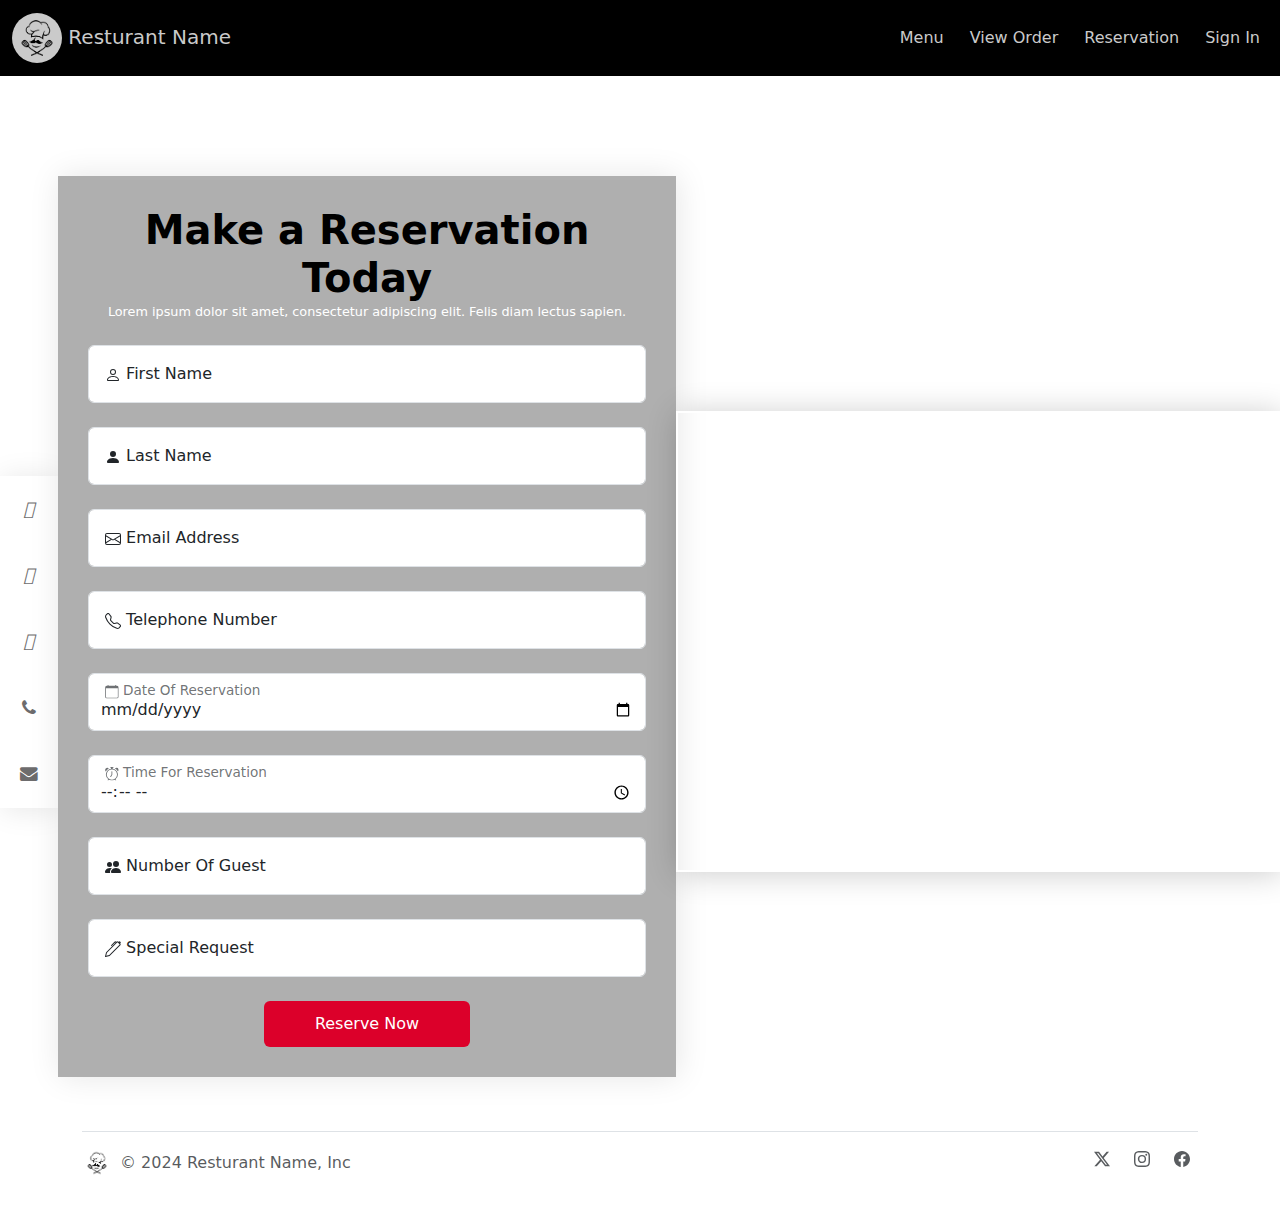
<file: reservation.html>
<!DOCTYPE html>
<html lang="en">
<head>
    <meta charset="UTF-8">
    <meta name="viewport" content="width=device-width, initial-scale=1.0">
    <title>Make a Reservation</title>
    <link href="https://cdn.jsdelivr.net/npm/bootstrap@5.3.3/dist/css/bootstrap.min.css" rel="stylesheet" integrity="sha384-QWTKZyjpPEjISv5WaRU9OFeRpok6YctnYmDr5pNlyT2bRjXh0JMhjY6hW+ALEwIH" crossorigin="anonymous">
    <link rel="stylesheet" href="https://cdnjs.cloudflare.com/ajax/libs/font-awesome/4.7.0/css/font-awesome.min.css">
    
    <link rel="stylesheet" href="https://cdnjs.cloudflare.com/ajax/libs/font-awesome/4.7.0/css/font-awesome.min.css">
    <link rel="stylesheet" href="https://cdnjs.cloudflare.com/ajax/libs/font-awesome/6.5.2/css/all.min.css" integrity="sha512-SnH5WK+bZxgPHs44uWIX+LLJAJ9/2PkPKZ5QiAj6Ta86w+fsb2TkcmfRyVX3pBnMFcV7oQPJkl9QevSCWr3W6A==" crossorigin="anonymous" referrerpolicy="no-referrer" />

    <link rel="stylesheet" href="style.css">
</head>
<body>

     <!-- Navbar -->
     <nav class="mynavbar navbar navbar-expand-lg sticky-top">
        <div class="container-fluid">
            <a class="navbar-brand" href="index.html">
                <img src="logo.png" alt="Logo" width="50" height="50" class="d-inline-block ">
                Resturant Name
            </a>
            <button class="navbar-toggler custom-toggler" type="button" data-bs-toggle="collapse" data-bs-target="#navbarNav" aria-controls="navbarNav" aria-expanded="false" aria-label="Toggle navigation">
                <span class="navbar-toggler-icon"></span>
            </button>
            <div class="collapse navbar-collapse justify-content-end" id="navbarNav">
                <ul class="navbar-nav">
                    <li class="nav-item">
                        <a class="nav-link my-nav-link" href="index.html">Menu</a>
                    </li>
                    <li class="nav-item">
                        <a class="nav-link my-nav-link" href="view_order.html">View Order</a>
                    </li>
                    <li class="nav-item">
                        <a class="nav-link my-nav-link" href="reservation.html">Reservation</a>
                    </li>
                    <li class="nav-item">
                        <a class="nav-link my-nav-link" href="signin.html">Sign In</a>
                    </li>
                </ul>
            </div>
        </div>
    </nav>








    <section id="reservation">
        <div class="social">
        <a href="#"><i class="fab fa-facebook-f"></i></a>
        <a href="#"><i class="fab fa-twitter"></i></a>
        <a href="#"><i class="fab fa-instagram"></i></a>
        <a href="tel:123-456-7890"><i class="fa fa-phone"></i></a>
        <a href="mailto:example@gmail.com"><i class="fa fa-envelope"></i></a>
            
        </div>
        <div class="contact-box">
        <div class="c-heading">
        <h1>Make a Reservation Today</h1>
        <p class="text-blk contactus-subhead">
            Lorem ipsum dolor sit amet, consectetur adipiscing elit. Felis diam lectus sapien.
        </p>
        </div>

        <br>

        <div class="form-floating col-12">
                <input type="text" class="form-control" id="first-name" placeholder="First Name">
                <label for="first-name" class="ms-1">
                    <svg xmlns="http://www.w3.org/2000/svg" width="16" height="16" fill="currentColor" class="bi bi-person" viewBox="0 0 16 16">
                        <path d="M8 8a3 3 0 1 0 0-6 3 3 0 0 0 0 6m2-3a2 2 0 1 1-4 0 2 2 0 0 1 4 0m4 8c0 1-1 1-1 1H3s-1 0-1-1 1-4 6-4 6 3 6 4m-1-.004c-.001-.246-.154-.986-.832-1.664C11.516 10.68 10.289 10 8 10s-3.516.68-4.168 1.332c-.678.678-.83 1.418-.832 1.664z"/>
                    </svg>
                    First Name
                </label>
            </div>

            <br>

            <div class="form-floating col-12">
                <input type="text" class="form-control" id="last-name" placeholder="Last Name">
                <label for="last-name" class="ms-1">
                    <svg xmlns="http://www.w3.org/2000/svg" width="16" height="16" fill="currentColor" class="bi bi-person-fill" viewBox="0 0 16 16">
                        <path d="M3 14s-1 0-1-1 1-4 6-4 6 3 6 4-1 1-1 1zm5-6a3 3 0 1 0 0-6 3 3 0 0 0 0 6"/>
                    </svg>
                    Last Name
                </label>
            </div> 

            <br>
            
            <div class="form-floating col-12">
                <input type="email" class="form-control" id="Email" placeholder='name@example.com'>
                <label for="Email" class="ms-1">
                    <svg xmlns="http://www.w3.org/2000/svg" width="16" height="16" fill="currentColor" class="bi bi-envelope" viewBox="0 0 16 16">
                        <path d="M0 4a2 2 0 0 1 2-2h12a2 2 0 0 1 2 2v8a2 2 0 0 1-2 2H2a2 2 0 0 1-2-2zm2-1a1 1 0 0 0-1 1v.217l7 4.2 7-4.2V4a1 1 0 0 0-1-1zm13 2.383-4.708 2.825L15 11.105zm-.034 6.876-5.64-3.471L8 9.583l-1.326-.795-5.64 3.47A1 1 0 0 0 2 13h12a1 1 0 0 0 .966-.741M1 11.105l4.708-2.897L1 5.383z"/>
                    </svg>
                    Email Address
                </label>
            </div>

            <br>
            
            <div class="form-floating col-12">
                <input type="text" class="form-control" id="telephone" placeholder="Telephone Number">
                <label for="Telephone" class="ms-1">
                    <svg xmlns="http://www.w3.org/2000/svg" width="16" height="16" fill="currentColor" class="bi bi-telephone" viewBox="0 0 16 16">
                        <path d="M3.654 1.328a.678.678 0 0 0-1.015-.063L1.605 2.3c-.483.484-.661 1.169-.45 1.77a17.6 17.6 0 0 0 4.168 6.608 17.6 17.6 0 0 0 6.608 4.168c.601.211 1.286.033 1.77-.45l1.034-1.034a.678.678 0 0 0-.063-1.015l-2.307-1.794a.68.68 0 0 0-.58-.122l-2.19.547a1.75 1.75 0 0 1-1.657-.459L5.482 8.062a1.75 1.75 0 0 1-.46-1.657l.548-2.19a.68.68 0 0 0-.122-.58zM1.884.511a1.745 1.745 0 0 1 2.612.163L6.29 2.98c.329.423.445.974.315 1.494l-.547 2.19a.68.68 0 0 0 .178.643l2.457 2.457a.68.68 0 0 0 .644.178l2.189-.547a1.75 1.75 0 0 1 1.494.315l2.306 1.794c.829.645.905 1.87.163 2.611l-1.034 1.034c-.74.74-1.846 1.065-2.877.702a18.6 18.6 0 0 1-7.01-4.42 18.6 18.6 0 0 1-4.42-7.009c-.362-1.03-.037-2.137.703-2.877z"/>
                      </svg>
                    Telephone Number
                </label>
            </div>

            <br> 

            <div class="form-floating col-12">
                <input type="date" class="form-control" id='date-of-resveration'>
                <label for="date" class="ms-1">
                    <svg xmlns="http://www.w3.org/2000/svg" width="16" height="16" fill="currentColor" class="bi bi-calendar" viewBox="0 0 16 16">
                        <path d="M3.5 0a.5.5 0 0 1 .5.5V1h8V.5a.5.5 0 0 1 1 0V1h1a2 2 0 0 1 2 2v11a2 2 0 0 1-2 2H2a2 2 0 0 1-2-2V3a2 2 0 0 1 2-2h1V.5a.5.5 0 0 1 .5-.5M1 4v10a1 1 0 0 0 1 1h12a1 1 0 0 0 1-1V4z"/>
                      </svg>
                    Date Of Reservation
                </label>
            </div>

            <br>

            <div class="form-floating col-12">
                <input type="time" class="form-control" id="time-of-resveration">
                <label for="Time" class="ms-1">
                    <svg xmlns="http://www.w3.org/2000/svg" width="16" height="16" fill="currentColor" class="bi bi-alarm" viewBox="0 0 16 16">
                        <path d="M8.5 5.5a.5.5 0 0 0-1 0v3.362l-1.429 2.38a.5.5 0 1 0 .858.515l1.5-2.5A.5.5 0 0 0 8.5 9z"/>
                        <path d="M6.5 0a.5.5 0 0 0 0 1H7v1.07a7.001 7.001 0 0 0-3.273 12.474l-.602.602a.5.5 0 0 0 .707.708l.746-.746A6.97 6.97 0 0 0 8 16a6.97 6.97 0 0 0 3.422-.892l.746.746a.5.5 0 0 0 .707-.708l-.601-.602A7.001 7.001 0 0 0 9 2.07V1h.5a.5.5 0 0 0 0-1zm1.038 3.018a6 6 0 0 1 .924 0 6 6 0 1 1-.924 0M0 3.5c0 .753.333 1.429.86 1.887A8.04 8.04 0 0 1 4.387 1.86 2.5 2.5 0 0 0 0 3.5M13.5 1c-.753 0-1.429.333-1.887.86a8.04 8.04 0 0 1 3.527 3.527A2.5 2.5 0 0 0 13.5 1"/>
                      </svg>
                    Time For Reservation
                </label>
            </div>

            <br>

            <div class="form-floating col-12">
                <input type="number" class="form-control" id="num-guest" placeholder='num-guest'>
                <label for="number" class="ms-1">
                    <svg xmlns="http://www.w3.org/2000/svg" width="16" height="16" fill="currentColor" class="bi bi-people-fill" viewBox="0 0 16 16">
                        <path d="M7 14s-1 0-1-1 1-4 5-4 5 3 5 4-1 1-1 1zm4-6a3 3 0 1 0 0-6 3 3 0 0 0 0 6m-5.784 6A2.24 2.24 0 0 1 5 13c0-1.355.68-2.75 1.936-3.72A6.3 6.3 0 0 0 5 9c-4 0-5 3-5 4s1 1 1 1zM4.5 8a2.5 2.5 0 1 0 0-5 2.5 2.5 0 0 0 0 5"/>
                      </svg>
                    Number Of Guest
                </label>
            </div>

            <br>

            <div class="form-floating col-12">
                <input type="text" class="form-control" id="text" placeholder='special-request'>
                <label for="text" class="ms-1">
                    <svg xmlns="http://www.w3.org/2000/svg" width="16" height="16" fill="currentColor" class="bi bi-pen" viewBox="0 0 16 16">
                        <path d="m13.498.795.149-.149a1.207 1.207 0 1 1 1.707 1.708l-.149.148a1.5 1.5 0 0 1-.059 2.059L4.854 14.854a.5.5 0 0 1-.233.131l-4 1a.5.5 0 0 1-.606-.606l1-4a.5.5 0 0 1 .131-.232l9.642-9.642a.5.5 0 0 0-.642.056L6.854 4.854a.5.5 0 1 1-.708-.708L9.44.854A1.5 1.5 0 0 1 11.5.796a1.5 1.5 0 0 1 1.998-.001m-.644.766a.5.5 0 0 0-.707 0L1.95 11.756l-.764 3.057 3.057-.764L14.44 3.854a.5.5 0 0 0 0-.708z"/>
                      </svg>
                    Special Request
                </label>
            </div>

            <br>

            <div class="text-center"><button class="reservation-btn btn mx-auto">Reserve Now</button></div>
          </form>
          
          </div>
        </div>
      </div>
            
        <div class="map">
        <iframe src="https://www.google.com/maps/embed?pb=!1m18!1m12!1m3!1d1701.5252574812218!2d74.31603229143637!3d31.46779655679461!2m3!1f0!2f0!3f0!3m2!1i1024!2i768!4f13.1!3m3!1m2!1s0x391906abd2d8f2db%3A0x2d4bd93a1eb25b41!2sArfa%20Technologies!5e0!3m2!1sen!2s!4v1596774150754!5m2!1sen!2s" width="600" height="450" frameborder="0" style="border:0;" allowfullscreen="" aria-hidden="false" tabindex="0"></iframe>	
        </div>
        </section>





    <!-- Footer -->
    <div class="container">
        <footer class="d-flex flex-wrap justify-content-between align-items-center py-3 my-4 border-top">
            <div class="col-md-4 d-flex align-items-center">
                <a href="/" class="mb-3 me-2 mb-md-0 text-body-secondary text-decoration-none lh-1">
                    <img src="logo.png" alt="Logo" width="30" height="30" class="bi">
                </a>
                <span class="mb-3 mb-md-0 text-body-secondary">© 2024 Resturant Name, Inc</span>
            </div>

            <ul class="nav col-md-4 justify-content-end list-unstyled d-flex">
                <li class="ms-3">
                    <a class="text-body-secondary" href="#">
                        <svg xmlns="http://www.w3.org/2000/svg" width="24" height="24" fill="currentColor" class="bi bi-twitter-x" viewBox="0 0 24 24">
                            <path d="M12.6.75h2.454l-5.36 6.142L16 15.25h-4.937l-3.867-5.07-4.425 5.07H.316l5.733-6.57L0 .75h5.063l3.495 4.633L12.601.75Zm-.86 13.028h1.36L4.323 2.145H2.865z"/>
                        </svg>
                    </a>
                </li>
                <li class="ms-3">
                    <a class="text-body-secondary" href="#">
                        <svg xmlns="http://www.w3.org/2000/svg" width="24" height="24" fill="currentColor" class="bi bi-instagram" viewBox="0 0 24 24">
                            <path d="M8 0C5.829 0 5.556.01 4.703.048 3.85.088 3.269.222 2.76.42a3.9 3.9 0 0 0-1.417.923A3.9 3.9 0 0 0 .42 2.76C.222 3.268.087 3.85.048 4.7.01 5.555 0 5.827 0 8.001c0 2.172.01 2.444.048 3.297.04.852.174 1.433.372 1.942.205.526.478.972.923 1.417.444.445.89.719 1.416.923.51.198 1.09.333 1.942.372C5.555 15.99 5.827 16 8 16s2.444-.01 3.298-.048c.851-.04 1.434-.174 1.943-.372a3.9 3.9 0 0 0 1.416-.923c.445-.445.718-.891.923-1.417.197-.509.332-1.09.372-1.942C15.99 10.445 16 10.173 16 8s-.01-2.445-.048-3.299c-.04-.851-.175-1.433-.372-1.941a3.9 3.9 0 0 0-.923-1.417A3.9 3.9 0 0 0 13.24.42c-.51-.198-1.092-.333-1.943-.372C10.443.01 10.172 0 7.998 0zm-.717 1.442h.718c2.136 0 2.389.007 3.232.046.78.035 1.204.166 1.486.275.373.145.64.319.92.599s.453.546.598.92c.11.281.24.705.275 1.485.039.843.047 1.096.047 3.231s-.008 2.389-.047 3.232c-.035.78-.166 1.203-.275 1.485a2.5 2.5 0 0 1-.599.919c-.28.28-.546.453-.92.598-.28.11-.704.24-1.485.276-.843.038-1.096.047-3.232.047s-2.39-.009-3.233-.047c-.78-.036-1.203-.166-1.485-.276a2.5 2.5 0 0 1-.92-.598 2.5 2.5 0 0 1-.6-.92c-.109-.281-.24-.705-.275-1.485-.038-.843-.046-1.096-.046-3.233s.008-2.388.046-3.231c.036-.78.166-1.204.276-1.486.145-.373.319-.64.599-.92s.546-.453.92-.598c.282-.11.705-.24 1.485-.276.738-.034 1.024-.044 2.515-.045zm4.988 1.328a.96.96 0 1 0 0 1.92.96.96 0 0 0 0-1.92m-4.27 1.122a4.109 4.109 0 1 0 0 8.217 4.109 4.109 0 0 0 0-8.217m0 1.441a2.667 2.667 0 1 1 0 5.334 2.667 2.667 0 0 1 0-5.334"/>
                        </svg>
                    </a>
                </li>
                <li class="ms-3">
                    <a class="text-body-secondary" href="#">
                        <svg xmlns="http://www.w3.org/2000/svg" width="24" height="24" fill="currentColor" class="bi bi-facebook" viewBox="0 0 24 24">
                            <path d="M16 8.049c0-4.446-3.582-8.05-8-8.05C3.58 0-.002 3.603-.002 8.05c0 4.017 2.926 7.347 6.75 7.951v-5.625h-2.03V8.05H6.75V6.275c0-2.017 1.195-3.131 3.022-3.131.876 0 1.791.157 1.791.157v1.98h-1.009c-.993 0-1.303.621-1.303 1.258v1.51h2.218l-.354 2.326H9.25V16c3.824-.604 6.75-3.934 6.75-7.951"/>
                        </svg>
                    </a>
                </li>
            </ul>
        </footer>
    </div>
    
</body>
<script src="https://cdn.jsdelivr.net/npm/bootstrap@5.3.3/dist/js/bootstrap.bundle.min.js" integrity="sha384-YvpcrYf0tY3lHB60NNkmXc5s9fDVZLESaAA55NDzOxhy9GkcIdslK1eN7N6jIeHz" crossorigin="anonymous"></script>
</html>
</file>
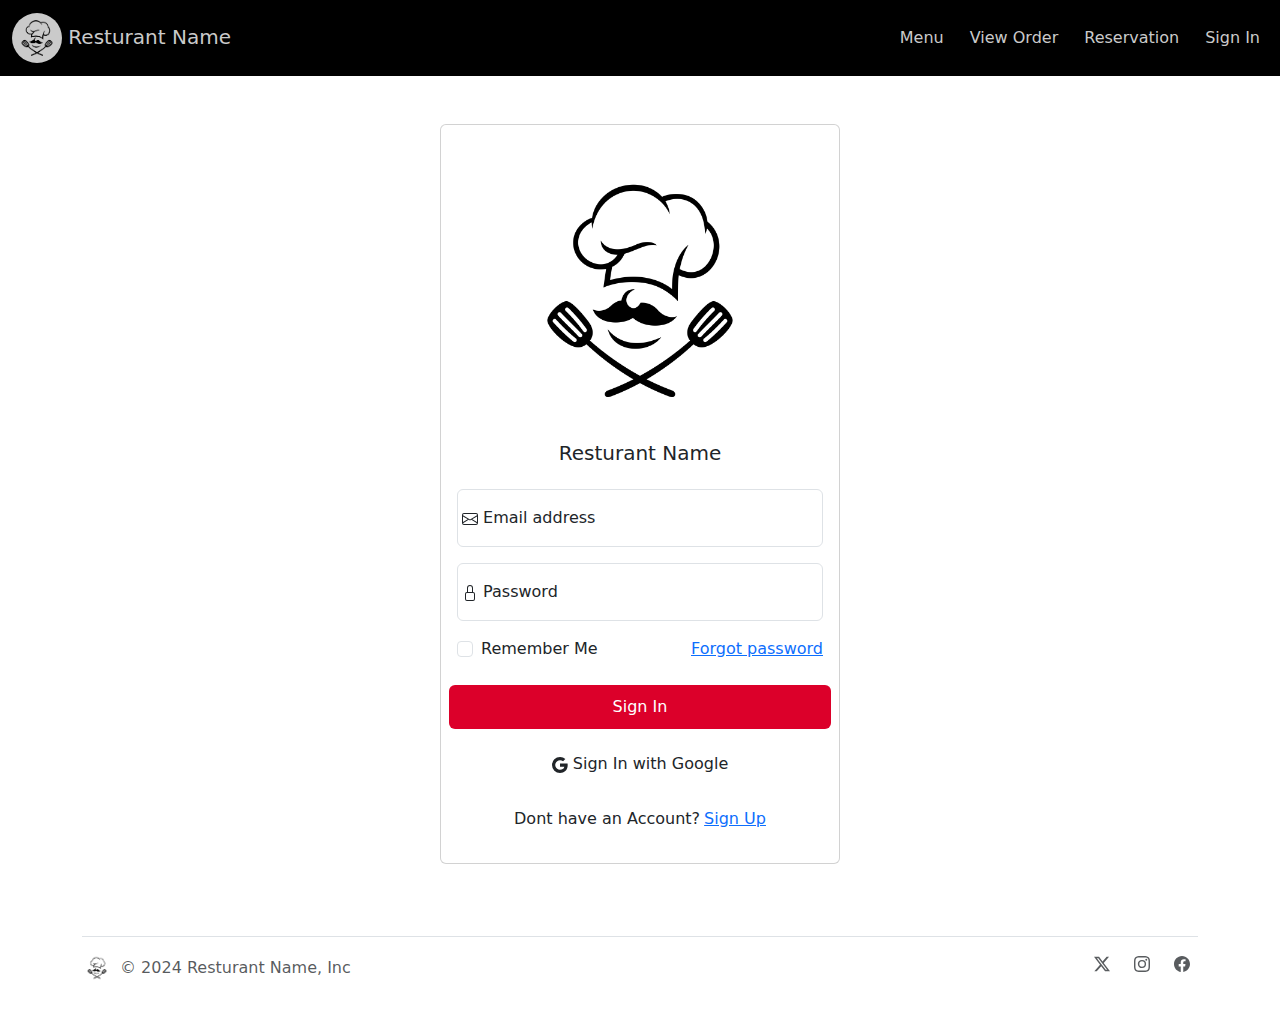
<file: signin.html>
<!DOCTYPE html>
<html lang="en">
<head>
    <meta charset="UTF-8">
    <meta name="viewport" content="width=device-width, initial-scale=1.0">
    <title>Sign In</title>
    <link href="https://cdn.jsdelivr.net/npm/bootstrap@5.3.3/dist/css/bootstrap.min.css" rel="stylesheet" integrity="sha384-QWTKZyjpPEjISv5WaRU9OFeRpok6YctnYmDr5pNlyT2bRjXh0JMhjY6hW+ALEwIH" crossorigin="anonymous">
    <link rel="stylesheet" href="https://cdnjs.cloudflare.com/ajax/libs/font-awesome/4.7.0/css/font-awesome.min.css">
    <link rel="stylesheet" href="style.css">
</head>
<body>
    <!-- Navbar -->
     <!-- Navbar -->
     <nav class="mynavbar navbar navbar-expand-lg sticky-top">
        <div class="container-fluid">
            <a class="navbar-brand" href="index.html">
                <img src="logo.png" alt="Logo" width="50" height="50" class="d-inline-block ">
                Resturant Name
            </a>
            <button class="navbar-toggler custom-toggler" type="button" data-bs-toggle="collapse" data-bs-target="#navbarNav" aria-controls="navbarNav" aria-expanded="false" aria-label="Toggle navigation">
                <span class="navbar-toggler-icon"></span>
            </button>
            <div class="collapse navbar-collapse justify-content-end" id="navbarNav">
                <ul class="navbar-nav">
                    <li class="nav-item">
                        <a class="nav-link my-nav-link" href="index.html">Menu</a>
                    </li>
                    <li class="nav-item">
                        <a class="nav-link my-nav-link" href="view_order.html">View Order</a>
                    </li>
                    <li class="nav-item">
                        <a class="nav-link my-nav-link" href="reservation.html">Reservation</a>
                    </li>
                    <li class="nav-item">
                        <a class="nav-link my-nav-link" href="signin.html">Sign In</a>
                    </li>
                </ul>
            </div>
        </div>
    </nav>

    
    <!-- Form -->
    <div class="p-5">
        <div class="card mx-auto" style="width: 400px;">
            <div class="card-body">
                <div class="mb-4 text-center">
                    <img src="logo.png" alt="Logo" width="100" height="100" class="bi">
                    <h5 class="card-title">Resturant Name</h5>
                </div>
                <form class="row g-3">
                    <div class="form-floating col-12">
                        <input type="email" class="form-control" id="Email" placeholder='name@example.com'>
                        <label for="Email">
                            <svg xmlns="http://www.w3.org/2000/svg" width="16" height="16" fill="currentColor" class="bi bi-envelope" viewBox="0 0 16 16">
                                <path d="M0 4a2 2 0 0 1 2-2h12a2 2 0 0 1 2 2v8a2 2 0 0 1-2 2H2a2 2 0 0 1-2-2zm2-1a1 1 0 0 0-1 1v.217l7 4.2 7-4.2V4a1 1 0 0 0-1-1zm13 2.383-4.708 2.825L15 11.105zm-.034 6.876-5.64-3.471L8 9.583l-1.326-.795-5.64 3.47A1 1 0 0 0 2 13h12a1 1 0 0 0 .966-.741M1 11.105l4.708-2.897L1 5.383z"/>
                            </svg>
                            Email address
                        </label>
                    </div>
                    <div class="form-floating col-12">
                        <input type="password" class="form-control" id="Password" placeholder="Password">
                        <label for="Password">
                            <svg xmlns="http://www.w3.org/2000/svg" width="16" height="16" fill="currentColor" class="bi bi-lock" viewBox="0 0 16 16">
                                <path d="M8 1a2 2 0 0 1 2 2v4H6V3a2 2 0 0 1 2-2m3 6V3a3 3 0 0 0-6 0v4a2 2 0 0 0-2 2v5a2 2 0 0 0 2 2h6a2 2 0 0 0 2-2V9a2 2 0 0 0-2-2M5 8h6a1 1 0 0 1 1 1v5a1 1 0 0 1-1 1H5a1 1 0 0 1-1-1V9a1 1 0 0 1 1-1"/>
                            </svg>
                            Password
                        </label>
                    </div>
                    <div class="d-flex justify-content-between">
                        <div class="mb-3 form-check">
                            <input type="checkbox" class="form-check-input" id="Remember">
                            <label class="form-check-label" for="Remember">Remember Me</label>
                        </div>
                        <div class="mb-3">
                            <a href="#">Forgot password</a>
                        </div>
                    </div>
                    <button type="submit" class="btn sign_in_button w-100 my-2">Sign In</button>
                    <button type="submit" class="btn w-100 my-2">
                        <svg xmlns="http://www.w3.org/2000/svg" width="16" height="16" fill="currentColor" class="bi bi-google" viewBox="0 0 16 16">
                            <path d="M15.545 6.558a9.4 9.4 0 0 1 .139 1.626c0 2.434-.87 4.492-2.384 5.885h.002C11.978 15.292 10.158 16 8 16A8 8 0 1 1 8 0a7.7 7.7 0 0 1 5.352 2.082l-2.284 2.284A4.35 4.35 0 0 0 8 3.166c-2.087 0-3.86 1.408-4.492 3.304a4.8 4.8 0 0 0 0 3.063h.003c.635 1.893 2.405 3.301 4.492 3.301 1.078 0 2.004-.276 2.722-.764h-.003a3.7 3.7 0 0 0 1.599-2.431H8v-3.08z"/>
                        </svg>
                        Sign In with Google
                    </button>
                    <div class="mb-3 text-center">
                        Dont have an Account?<a href="signup.html" class="ms-1">Sign Up</a>
                    </div>
                </form>
            </div>
        </div>
    </div>
    
    <!-- Footer -->
    <div class="container">
        <footer class="d-flex flex-wrap justify-content-between align-items-center py-3 my-4 border-top">
            <div class="col-md-4 d-flex align-items-center">
                <a href="/" class="mb-3 me-2 mb-md-0 text-body-secondary text-decoration-none lh-1">
                    <img src="logo.png" alt="Logo" width="30" height="30" class="bi">
                </a>
                <span class="mb-3 mb-md-0 text-body-secondary">© 2024 Resturant Name, Inc</span>
            </div>

            <ul class="nav col-md-4 justify-content-end list-unstyled d-flex">
                <li class="ms-3">
                    <a class="text-body-secondary" href="#">
                        <svg xmlns="http://www.w3.org/2000/svg" width="24" height="24" fill="currentColor" class="bi bi-twitter-x" viewBox="0 0 24 24">
                            <path d="M12.6.75h2.454l-5.36 6.142L16 15.25h-4.937l-3.867-5.07-4.425 5.07H.316l5.733-6.57L0 .75h5.063l3.495 4.633L12.601.75Zm-.86 13.028h1.36L4.323 2.145H2.865z"/>
                        </svg>
                    </a>
                </li>
                <li class="ms-3">
                    <a class="text-body-secondary" href="#">
                        <svg xmlns="http://www.w3.org/2000/svg" width="24" height="24" fill="currentColor" class="bi bi-instagram" viewBox="0 0 24 24">
                            <path d="M8 0C5.829 0 5.556.01 4.703.048 3.85.088 3.269.222 2.76.42a3.9 3.9 0 0 0-1.417.923A3.9 3.9 0 0 0 .42 2.76C.222 3.268.087 3.85.048 4.7.01 5.555 0 5.827 0 8.001c0 2.172.01 2.444.048 3.297.04.852.174 1.433.372 1.942.205.526.478.972.923 1.417.444.445.89.719 1.416.923.51.198 1.09.333 1.942.372C5.555 15.99 5.827 16 8 16s2.444-.01 3.298-.048c.851-.04 1.434-.174 1.943-.372a3.9 3.9 0 0 0 1.416-.923c.445-.445.718-.891.923-1.417.197-.509.332-1.09.372-1.942C15.99 10.445 16 10.173 16 8s-.01-2.445-.048-3.299c-.04-.851-.175-1.433-.372-1.941a3.9 3.9 0 0 0-.923-1.417A3.9 3.9 0 0 0 13.24.42c-.51-.198-1.092-.333-1.943-.372C10.443.01 10.172 0 7.998 0zm-.717 1.442h.718c2.136 0 2.389.007 3.232.046.78.035 1.204.166 1.486.275.373.145.64.319.92.599s.453.546.598.92c.11.281.24.705.275 1.485.039.843.047 1.096.047 3.231s-.008 2.389-.047 3.232c-.035.78-.166 1.203-.275 1.485a2.5 2.5 0 0 1-.599.919c-.28.28-.546.453-.92.598-.28.11-.704.24-1.485.276-.843.038-1.096.047-3.232.047s-2.39-.009-3.233-.047c-.78-.036-1.203-.166-1.485-.276a2.5 2.5 0 0 1-.92-.598 2.5 2.5 0 0 1-.6-.92c-.109-.281-.24-.705-.275-1.485-.038-.843-.046-1.096-.046-3.233s.008-2.388.046-3.231c.036-.78.166-1.204.276-1.486.145-.373.319-.64.599-.92s.546-.453.92-.598c.282-.11.705-.24 1.485-.276.738-.034 1.024-.044 2.515-.045zm4.988 1.328a.96.96 0 1 0 0 1.92.96.96 0 0 0 0-1.92m-4.27 1.122a4.109 4.109 0 1 0 0 8.217 4.109 4.109 0 0 0 0-8.217m0 1.441a2.667 2.667 0 1 1 0 5.334 2.667 2.667 0 0 1 0-5.334"/>
                        </svg>
                    </a>
                </li>
                <li class="ms-3">
                    <a class="text-body-secondary" href="#">
                        <svg xmlns="http://www.w3.org/2000/svg" width="24" height="24" fill="currentColor" class="bi bi-facebook" viewBox="0 0 24 24">
                            <path d="M16 8.049c0-4.446-3.582-8.05-8-8.05C3.58 0-.002 3.603-.002 8.05c0 4.017 2.926 7.347 6.75 7.951v-5.625h-2.03V8.05H6.75V6.275c0-2.017 1.195-3.131 3.022-3.131.876 0 1.791.157 1.791.157v1.98h-1.009c-.993 0-1.303.621-1.303 1.258v1.51h2.218l-.354 2.326H9.25V16c3.824-.604 6.75-3.934 6.75-7.951"/>
                        </svg>
                    </a>
                </li>
            </ul>
        </footer>
    </div>
    
</body>
<script src="https://cdn.jsdelivr.net/npm/bootstrap@5.3.3/dist/js/bootstrap.bundle.min.js" integrity="sha384-YvpcrYf0tY3lHB60NNkmXc5s9fDVZLESaAA55NDzOxhy9GkcIdslK1eN7N6jIeHz" crossorigin="anonymous"></script>
</html>
</file>
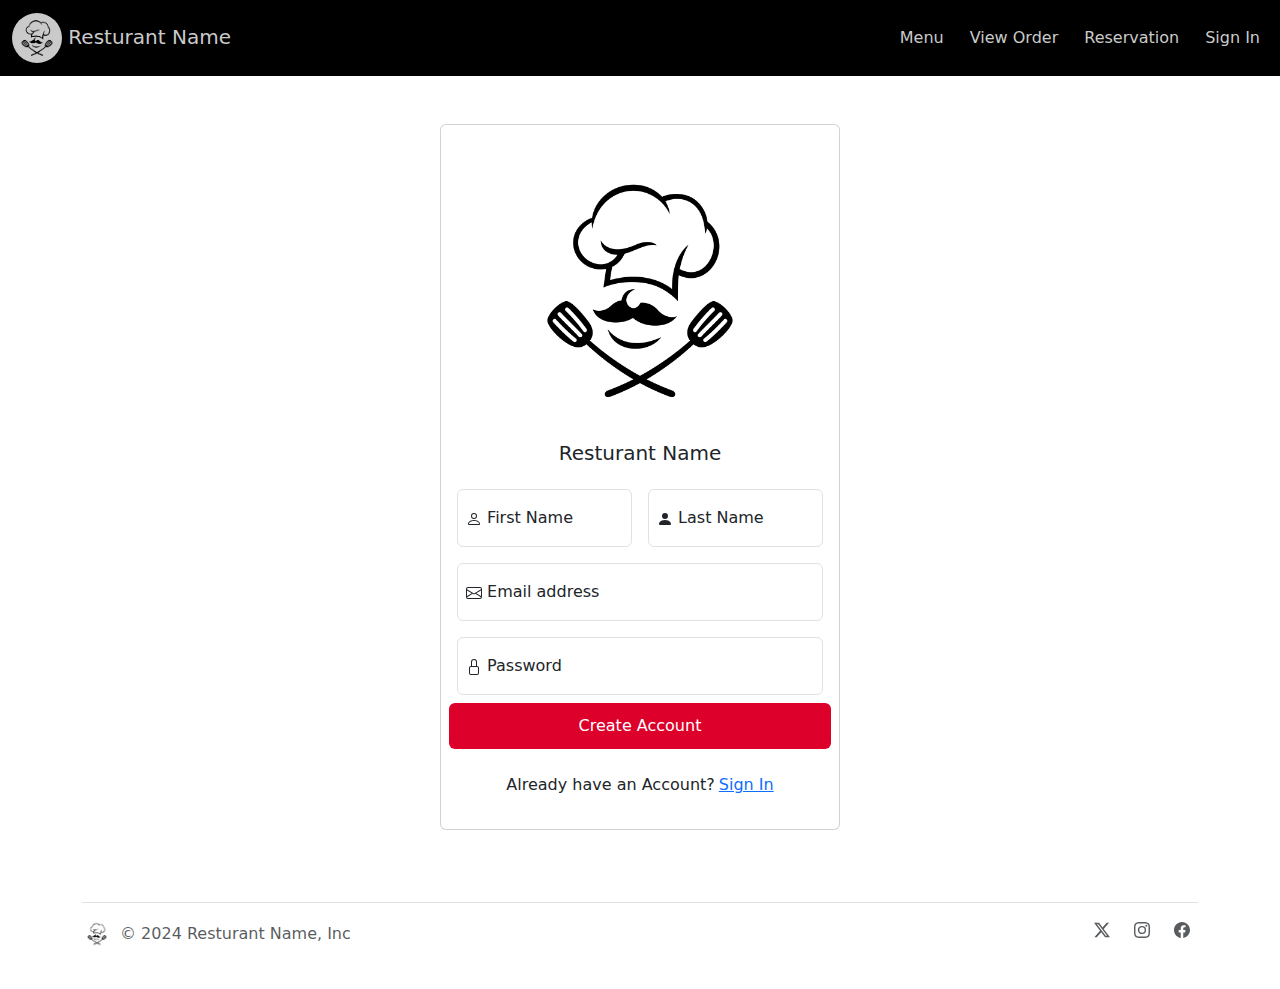
<file: signup.html>
<!DOCTYPE html>
<html lang="en">
<head>
    <meta charset="UTF-8">
    <meta name="viewport" content="width=device-width, initial-scale=1.0">
    <title>Sign Up</title>
    <link href="https://cdn.jsdelivr.net/npm/bootstrap@5.3.3/dist/css/bootstrap.min.css" rel="stylesheet" integrity="sha384-QWTKZyjpPEjISv5WaRU9OFeRpok6YctnYmDr5pNlyT2bRjXh0JMhjY6hW+ALEwIH" crossorigin="anonymous">
    <link rel="stylesheet" href="https://cdnjs.cloudflare.com/ajax/libs/font-awesome/4.7.0/css/font-awesome.min.css">
    <link rel="stylesheet" href="style.css">
</head>
<body>
    <!-- Navbar -->
    <nav class="mynavbar navbar navbar-expand-lg sticky-top">
        <div class="container-fluid">
            <a class="navbar-brand" href="index.html">
                <img src="logo.png" alt="Logo" width="50" height="50" class="d-inline-block ">
                Resturant Name
            </a>
            <button class="navbar-toggler custom-toggler" type="button" data-bs-toggle="collapse" data-bs-target="#navbarNav" aria-controls="navbarNav" aria-expanded="false" aria-label="Toggle navigation">
                <span class="navbar-toggler-icon"></span>
            </button>
            <div class="collapse navbar-collapse justify-content-end" id="navbarNav">
                <ul class="navbar-nav">
                    <li class="nav-item">
                        <a class="nav-link my-nav-link" href="index.html">Menu</a>
                    </li>
                    <li class="nav-item">
                        <a class="nav-link my-nav-link" href="view_order.html">View Order</a>
                    </li>
                    <li class="nav-item">
                        <a class="nav-link my-nav-link" href="reservation.html">Reservation</a>
                    </li>
                    <li class="nav-item">
                        <a class="nav-link my-nav-link" href="signin.html">Sign In</a>
                    </li>
                </ul>
            </div>
        </div>
    </nav>




    


    <!-- Form -->
    <div class="p-5">
        <div class="card mx-auto" style="width: 400px;">
            <div class="card-body">
                <div class="mb-4 text-center">
                    <img src="logo.png" alt="Logo" width="100" height="100" class="bi">
                    <h5 class="card-title">Resturant Name</h5>
                </div>
                <form class="row g-3">
                    <div class="form-floating col-md-6">
                        <input type="text" class="form-control" id="first-name" placeholder="First Name">
                        <label for="first-name" class="ms-1">
                            <svg xmlns="http://www.w3.org/2000/svg" width="16" height="16" fill="currentColor" class="bi bi-person" viewBox="0 0 16 16">
                                <path d="M8 8a3 3 0 1 0 0-6 3 3 0 0 0 0 6m2-3a2 2 0 1 1-4 0 2 2 0 0 1 4 0m4 8c0 1-1 1-1 1H3s-1 0-1-1 1-4 6-4 6 3 6 4m-1-.004c-.001-.246-.154-.986-.832-1.664C11.516 10.68 10.289 10 8 10s-3.516.68-4.168 1.332c-.678.678-.83 1.418-.832 1.664z"/>
                            </svg>
                            First Name
                        </label>
                    </div>
                    <div class="form-floating col-md-6">
                        <input type="text" class="form-control" id="last-name" placeholder="Last Name">
                        <label for="last-name" class="ms-1">
                            <svg xmlns="http://www.w3.org/2000/svg" width="16" height="16" fill="currentColor" class="bi bi-person-fill" viewBox="0 0 16 16">
                                <path d="M3 14s-1 0-1-1 1-4 6-4 6 3 6 4-1 1-1 1zm5-6a3 3 0 1 0 0-6 3 3 0 0 0 0 6"/>
                            </svg>
                            Last Name
                        </label>
                    </div> 
                    <div class="form-floating col-12">
                        <input type="email" class="form-control" id="Email" placeholder='name@example.com'>
                        <label for="Email" class="ms-1">
                            <svg xmlns="http://www.w3.org/2000/svg" width="16" height="16" fill="currentColor" class="bi bi-envelope" viewBox="0 0 16 16">
                                <path d="M0 4a2 2 0 0 1 2-2h12a2 2 0 0 1 2 2v8a2 2 0 0 1-2 2H2a2 2 0 0 1-2-2zm2-1a1 1 0 0 0-1 1v.217l7 4.2 7-4.2V4a1 1 0 0 0-1-1zm13 2.383-4.708 2.825L15 11.105zm-.034 6.876-5.64-3.471L8 9.583l-1.326-.795-5.64 3.47A1 1 0 0 0 2 13h12a1 1 0 0 0 .966-.741M1 11.105l4.708-2.897L1 5.383z"/>
                            </svg>
                            Email address
                        </label>
                    </div>
                    <div class="form-floating col-12">
                        <input type="password" class="form-control" id="Password" placeholder="Password">
                        <label for="Password" class="ms-1">
                            <svg xmlns="http://www.w3.org/2000/svg" width="16" height="16" fill="currentColor" class="bi bi-lock" viewBox="0 0 16 16">
                                <path d="M8 1a2 2 0 0 1 2 2v4H6V3a2 2 0 0 1 2-2m3 6V3a3 3 0 0 0-6 0v4a2 2 0 0 0-2 2v5a2 2 0 0 0 2 2h6a2 2 0 0 0 2-2V9a2 2 0 0 0-2-2M5 8h6a1 1 0 0 1 1 1v5a1 1 0 0 1-1 1H5a1 1 0 0 1-1-1V9a1 1 0 0 1 1-1"/>
                            </svg>
                            Password
                        </label>
                    </div>
                    <button type="submit" class="btn create_account_button w-100 my-2">Create Account</button>
                    <div class="mb-3 text-center">
                        Already have an Account?<a href="signin.html" class="ms-1">Sign In</a>
                    </div>
                </form>
            </div>
        </div>
    </div>
    
    <!-- Footer -->
    <div class="container">
        <footer class="d-flex flex-wrap justify-content-between align-items-center py-3 my-4 border-top">
            <div class="col-md-4 d-flex align-items-center">
                <a href="/" class="mb-3 me-2 mb-md-0 text-body-secondary text-decoration-none lh-1">
                    <img src="logo.png" alt="Logo" width="30" height="30" class="bi">
                </a>
                <span class="mb-3 mb-md-0 text-body-secondary">© 2024 Resturant Name, Inc</span>
            </div>

            <ul class="nav col-md-4 justify-content-end list-unstyled d-flex">
                <li class="ms-3">
                    <a class="text-body-secondary" href="#">
                        <svg xmlns="http://www.w3.org/2000/svg" width="24" height="24" fill="currentColor" class="bi bi-twitter-x" viewBox="0 0 24 24">
                            <path d="M12.6.75h2.454l-5.36 6.142L16 15.25h-4.937l-3.867-5.07-4.425 5.07H.316l5.733-6.57L0 .75h5.063l3.495 4.633L12.601.75Zm-.86 13.028h1.36L4.323 2.145H2.865z"/>
                        </svg>
                    </a>
                </li>
                <li class="ms-3">
                    <a class="text-body-secondary" href="#">
                        <svg xmlns="http://www.w3.org/2000/svg" width="24" height="24" fill="currentColor" class="bi bi-instagram" viewBox="0 0 24 24">
                            <path d="M8 0C5.829 0 5.556.01 4.703.048 3.85.088 3.269.222 2.76.42a3.9 3.9 0 0 0-1.417.923A3.9 3.9 0 0 0 .42 2.76C.222 3.268.087 3.85.048 4.7.01 5.555 0 5.827 0 8.001c0 2.172.01 2.444.048 3.297.04.852.174 1.433.372 1.942.205.526.478.972.923 1.417.444.445.89.719 1.416.923.51.198 1.09.333 1.942.372C5.555 15.99 5.827 16 8 16s2.444-.01 3.298-.048c.851-.04 1.434-.174 1.943-.372a3.9 3.9 0 0 0 1.416-.923c.445-.445.718-.891.923-1.417.197-.509.332-1.09.372-1.942C15.99 10.445 16 10.173 16 8s-.01-2.445-.048-3.299c-.04-.851-.175-1.433-.372-1.941a3.9 3.9 0 0 0-.923-1.417A3.9 3.9 0 0 0 13.24.42c-.51-.198-1.092-.333-1.943-.372C10.443.01 10.172 0 7.998 0zm-.717 1.442h.718c2.136 0 2.389.007 3.232.046.78.035 1.204.166 1.486.275.373.145.64.319.92.599s.453.546.598.92c.11.281.24.705.275 1.485.039.843.047 1.096.047 3.231s-.008 2.389-.047 3.232c-.035.78-.166 1.203-.275 1.485a2.5 2.5 0 0 1-.599.919c-.28.28-.546.453-.92.598-.28.11-.704.24-1.485.276-.843.038-1.096.047-3.232.047s-2.39-.009-3.233-.047c-.78-.036-1.203-.166-1.485-.276a2.5 2.5 0 0 1-.92-.598 2.5 2.5 0 0 1-.6-.92c-.109-.281-.24-.705-.275-1.485-.038-.843-.046-1.096-.046-3.233s.008-2.388.046-3.231c.036-.78.166-1.204.276-1.486.145-.373.319-.64.599-.92s.546-.453.92-.598c.282-.11.705-.24 1.485-.276.738-.034 1.024-.044 2.515-.045zm4.988 1.328a.96.96 0 1 0 0 1.92.96.96 0 0 0 0-1.92m-4.27 1.122a4.109 4.109 0 1 0 0 8.217 4.109 4.109 0 0 0 0-8.217m0 1.441a2.667 2.667 0 1 1 0 5.334 2.667 2.667 0 0 1 0-5.334"/>
                        </svg>
                    </a>
                </li>
                <li class="ms-3">
                    <a class="text-body-secondary" href="#">
                        <svg xmlns="http://www.w3.org/2000/svg" width="24" height="24" fill="currentColor" class="bi bi-facebook" viewBox="0 0 24 24">
                            <path d="M16 8.049c0-4.446-3.582-8.05-8-8.05C3.58 0-.002 3.603-.002 8.05c0 4.017 2.926 7.347 6.75 7.951v-5.625h-2.03V8.05H6.75V6.275c0-2.017 1.195-3.131 3.022-3.131.876 0 1.791.157 1.791.157v1.98h-1.009c-.993 0-1.303.621-1.303 1.258v1.51h2.218l-.354 2.326H9.25V16c3.824-.604 6.75-3.934 6.75-7.951"/>
                        </svg>
                    </a>
                </li>
            </ul>
        </footer>
    </div>
    
</body>
<script src="https://cdn.jsdelivr.net/npm/bootstrap@5.3.3/dist/js/bootstrap.bundle.min.js" integrity="sha384-YvpcrYf0tY3lHB60NNkmXc5s9fDVZLESaAA55NDzOxhy9GkcIdslK1eN7N6jIeHz" crossorigin="anonymous"></script>
</html>
</file>
<file: style.css>
/*NAVBAR*/
.navbar-brand img{
    background-color:rgb(202, 202, 202);
    border-radius: 50%;
}

.navbar-brand:hover{
    color:rgb(202, 202, 202);
}

.mynavbar{
    background-color:black;
}

.navbar-brand{
    color: rgb(202, 202, 202);
}

.custom-toggler .navbar-toggler-icon {
    background-image: url("data:image/svg+xml;charset=utf8,%3Csvg viewBox='0 0 32 32' xmlns='http://www.w3.org/2000/svg'%3E%3Cpath stroke='rgba(202, 202, 202, 1)' stroke-width='2' stroke-linecap='round' stroke-miterlimit='10' d='M4 8h24M4 16h24M4 24h24'/%3E%3C/svg%3E");
}

.mytab.nav-link.active{
    background-color:black;
}

.mytab.nav-link:hover{
    color:rgb(202, 202, 202);
}

.nav-link{ 
    color: rgb(202, 202, 202);
    margin-left: 10px;
}

.my-nav-link:hover{
    color:grey;
}







/*SLIDESHOW*/
.carousel-item img{
    object-fit: cover;
    overflow:hidden;
}

.carousel-caption{
    background-color: rgba(0, 0, 0, 0.5);;
}








/*MENU*/
.menu-title{
    color: black;
    padding-top: 30px;
    font-weight: 700;
    font-size: xxx-large;
}

.item-price{
    color: #dc002a;
    font-size: 16px;
}

.card-header .nav-link{
    color:black;
}

.card img{
    object-fit: cover;
    overflow:hidden;
    border-radius: 50%;
    width: 300px;
    height:300px;
}

.btn-ckeckout{
    background-color:#dc002a;
    color: white;
    padding-left: 50px;
    padding-right: 50px;
    padding-top: 10px;
    padding-bottom: 10px;
}

.btn-ckeckout:hover{
    background-color: #3f762c;
    color: white;
}
















/*RESERVATION*/
.social a{
	padding: 20px;
	color:#6d6c6d;
	font-size:1.1rem;
}
#reservation{
	position: relative;
    justify-content: center;
	display: flex;
	align-items: center;
    margin-top: 100px;
}
.social{
	display: flex;
	flex-direction: column;
	justify-content: center;
	align-items: center;
	background-color: #FFFFFF;
	box-shadow: 2px 2px 30px rgba(0,0,0,0.1);
}
.social a:hover{
	color:black;
	transition: all ease 0.3s;
}
.contact-box{
	background-color:#afafaf;
	display: flex;
    margin-bottom: 30px;
	flex-direction: column;
	justify-content: center;
	padding: 30px 30px;
	box-shadow: 2px 0px 30px rgba(0,0,0,0.1);
}
.c-heading h1{
	color:black;
	font-size: 2.5rem;
	font-weight: 600;
	margin: 0px;
	padding: 0px;
    text-align: center;
}
.c-heading p{
	color:#fff;
	font-size: 0.8rem;
	font-weight: light;
	margin: 0px;
	padding: 0px;
	text-align: center;
}

.address{
	margin-bottom: 20px;
}

.address h3{
    text-align: left;
    margin-top: 20px;
    color:#F7941D;
    font-size: 29px;
}

.address p{
    max-width: 260px;
    font-size: 15px;
    color: #F9EBCF;
}

.opening-hours{
    margin-bottom: 20px;
}

.opening-hours h3{
    text-align: left;
    margin-top: 20px;
    color:#F7941D;
    font-size: 29px;
}

.opening-hours p{
    max-width: 260px;
    font-size: 15px;
    color: #F9EBCF;
}

.map{
	filter: grayscale(0.2);
	box-shadow: 2px 2px 30px rgba(0,0,0,0.2);
	border: 2px solid #FFFFFF;
}
@media(max-width:1000px){
	.map{
		display: none;
	}
}
@media(max-width:450px){
	.social{
		display: none;
	}
	.contact-box{
		width: 100%;
		height: 100vh;
		box-sizing: border-box;
	}
	#contact{
		position: static;
		transform: translate(0,0);
		width:100%;
		height: 100vh;
		box-sizing: border-box;
	}
	.c-heading h1{
		font-size: 2.2rem;
		text-align: center;
	}
	
}

.reservation-btn{
    background-color:#dc002a;
    color: white;
    padding-left: 50px;
    padding-right: 50px;
    padding-top: 10px;
    padding-bottom: 10px;
}

.reservation-btn:hover{
    background-color: #3f762c;
    color: white;
}















/* SIGN UP*/
.create_account_button{
    background-color:#dc002a;
    color: white;
    padding-left: 50px;
    padding-right: 50px;
    padding-top: 10px;
    padding-bottom: 10px;
}

.create_account_button:hover{
    background-color: #3f762c;
    color: white;
}









/*SIGN IN*/
.sign_in_button{
    background-color:#dc002a;
    color: white;
    padding-left: 50px;
    padding-right: 50px;
    padding-top: 10px;
    padding-bottom: 10px;
    border: none;
}

.sign_in_button:hover{
    background-color: #3f762c;
    color: white;
}






/*SHOPPING CART*/
.Veiw-order{
    border: #3f762c;
    box-shadow: #6d6c6d;
}


.order-to-payment-map{
    text-align: center;
    padding-top: 30px;
    margin-bottom: 10px;
}

.order-to-payment-map a{
    text-decoration: none;
    color: #3f762c;
}

.order-title{
    font-weight: 600;
}

.num-items-in-cart{
    color: #979797;
}

.order-product img{
    border-radius: 50%;
    width: 100px;
    height: 100px;
}

.make-purchase-button{
    color: white;
    background-color: #dc002a;
}

















/*PAYMENT*/
#payment-map-active{
    color: #6d6c6d;
}

.payment-title{
    text-align: center;
    font-weight: 800;
}

.payment-subtitle{
    text-align: center;
}

.payment-details-title{
    color:#6d6c6d;
    font-weight: 900;
}

.billing-address-title{
    color:#6d6c6d;
    font-weight: 900;
    margin-top: 40px;
}

.ckeckout-previous-step{
    color: #dc002a;
    text-decoration: none;
}


.card-blue{
    background-color:#848484;
}

.hightlight{
    text-align: center;
    background-color: #979797;
    padding: 10px;
    border-radius: 10px;
    margin-top: 15px;
    font-size: 14px;
}

.total{
    color:black; 
}

.below-total{
    text-align: center;
}

.decoration{

    text-decoration: none;
    font-size: 14px;
}

.btn-success {
    color: #fff;
    background-color:#3f762c;
    border-color:#3f762c;
}

.btn-success:hover {
    color: #fff;
    background-color:#3f762c;
    border-color:#3f762c;
}

.order-previous-step{
    color: #dc002a;
    text-decoration: none;
    text-align: right;
    padding-left: 45%;
}

.checkout-button{
    margin-left: 5%;
}
</file>
